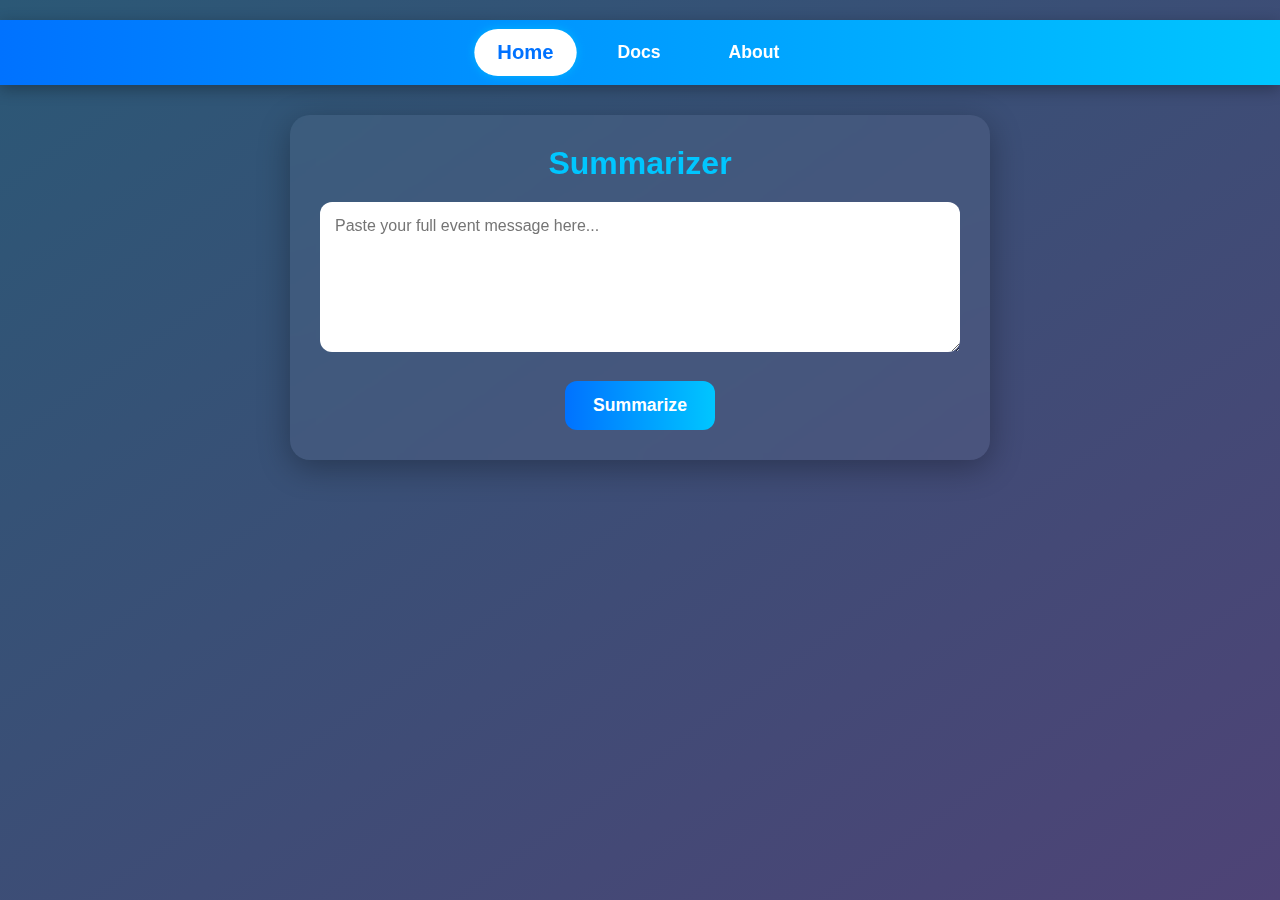
<file: Frontend-Summarizer/index.html>
<!DOCTYPE html>
<html lang="en">
<head>
    <meta charset="UTF-8" />
    <meta name="viewport" content="width=device-width, initial-scale=1" />
    <title>Summarizer</title>
    <link rel="stylesheet" href="styles.css" />
</head>
<body>
<header>
    <nav>
        <a href="index.html" class="active">Home</a>
        <a href="docs.html">Docs</a>
        <a href="about.html">About</a>
    </nav>
</header>

<main class="container">
    <h1>Summarizer</h1>

    <div id="input-area">
        <textarea id="inputText" placeholder="Paste your full event message here..."></textarea>
        <button id="summarizeBtn" onclick="summarize()">Summarize</button>
    </div>

    <div id="loading" class="hidden">Summarizing...</div>

    <div id="output-area" class="hidden">
        <pre id="output"></pre>
        <button id="backBtn" onclick="goBack()">Back</button>
    </div>
</main>

<script src="script.js"></script>
</body>
</html>
</file>
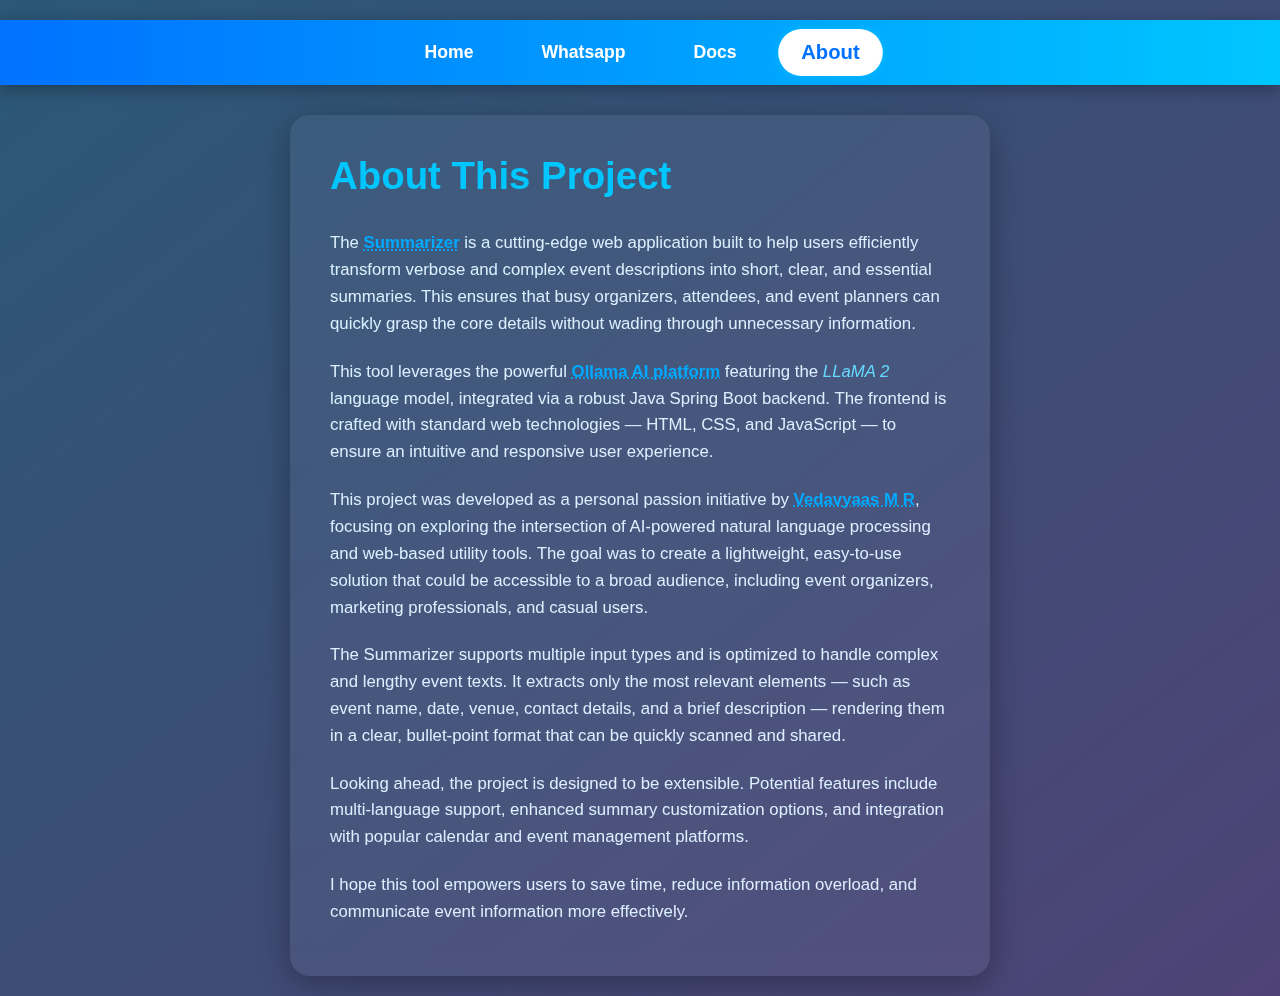
<file: Frontend-Summarizer/about.html>
<!DOCTYPE html>
<html lang="en">
<head>
    <meta charset="UTF-8" />
    <meta name="viewport" content="width=device-width, initial-scale=1" />
    <title>About - Summarizer</title>
    <style>
        /* Reset and base */
        * {
          box-sizing: border-box;
          font-family: 'Segoe UI', Tahoma, Geneva, Verdana, sans-serif;
          margin: 0;
          padding: 0;
        }

        body {
          background: linear-gradient(to bottom right, #2b5876, #4e4376);
          color: white;
          min-height: 100vh;
          display: flex;
          flex-direction: column;
          align-items: center;
          padding: 20px 0;
        }

        /* Header/Nav */
        header {
          background: linear-gradient(90deg, #0072ff, #00c6ff);
          padding: 12px 0;
          box-shadow: 0 4px 15px rgba(0, 0, 0, 0.3);
          position: sticky;
          top: 0;
          width: 100%;
          z-index: 100;
          display: flex;
          justify-content: center;
          align-items: center;
        }

        nav {
          display: flex;
          gap: 28px;
          font-weight: 700;
          font-size: 1.1rem;
          max-width: 700px;
          width: 100%;
          justify-content: center;
          align-items: center;
        }

        nav a {
          color: white;
          text-decoration: none;
          padding: 10px 20px;
          border-radius: 30px;
          transition: background-color 0.3s ease, transform 0.2s ease;
          user-select: none;
        }

        nav a:hover {
          background-color: rgba(255, 255, 255, 0.3);
          transform: scale(1.1);
        }

        nav a.active {
          background-color: white;
          color: #0072ff;
          cursor: default;
          box-shadow: 0 0 8px #00c6ffaa;
          transform: scale(1.15);
        }

        /* Main content container */
        main.container {
          background: rgba(255, 255, 255, 0.05);
          border-radius: 20px;
          padding: 30px 40px;
          width: 90%;
          max-width: 700px;
          backdrop-filter: blur(10px);
          box-shadow: 0 8px 32px rgba(0, 0, 0, 0.3);
          margin-top: 30px;
          text-align: left;
          line-height: 1.6;
        }

        /* Headings */
        h1 {
          color: #00c6ff;
          margin-bottom: 24px;
          font-weight: 700;
          font-size: 2.4rem;
        }

        /* Paragraph text */
        p {
          font-size: 1.05rem;
          color: #dcefff;
          margin-bottom: 1.3rem;
        }

        /* Highlight strong text */
        strong {
          color: #00aaff;
          font-weight: 700;
          text-decoration: underline dotted;
        }

        em {
          font-style: italic;
          color: #66d9ff;
        }

        /* Responsive tweaks */
        @media (max-width: 480px) {
          main.container {
            padding: 20px 20px;
            width: 95%;
          }

          nav {
            gap: 16px;
            font-size: 1rem;
          }

          nav a {
            padding: 8px 14px;
          }
        }
    </style>
</head>
<body>
<header>
    <nav>
        <a href="index.html">Home</a>
        <a href="whatsapp.html">Whatsapp</a>
        <a href="docs.html">Docs</a>
        <a href="about.html" class="active">About</a>
    </nav>
</header>

<main class="container">
    <h1>About This Project</h1>
    <p>
        The <strong>Summarizer</strong> is a cutting-edge web application built to help users efficiently transform verbose and complex event descriptions into short, clear, and essential summaries. This ensures that busy organizers, attendees, and event planners can quickly grasp the core details without wading through unnecessary information.
    </p>
    <p>
        This tool leverages the powerful <strong>Ollama AI platform</strong> featuring the <em>LLaMA 2</em> language model, integrated via a robust Java Spring Boot backend. The frontend is crafted with standard web technologies — HTML, CSS, and JavaScript — to ensure an intuitive and responsive user experience.
    </p>
    <p>
        This project was developed as a personal passion initiative by <strong>Vedavyaas M R</strong>, focusing on exploring the intersection of AI-powered natural language processing and web-based utility tools. The goal was to create a lightweight, easy-to-use solution that could be accessible to a broad audience, including event organizers, marketing professionals, and casual users.
    </p>
    <p>
        The Summarizer supports multiple input types and is optimized to handle complex and lengthy event texts. It extracts only the most relevant elements — such as event name, date, venue, contact details, and a brief description — rendering them in a clear, bullet-point format that can be quickly scanned and shared.
    </p>
    <p>
        Looking ahead, the project is designed to be extensible. Potential features include multi-language support, enhanced summary customization options, and integration with popular calendar and event management platforms.
    </p>
    <p>
        I hope this tool empowers users to save time, reduce information overload, and communicate event information more effectively.
    </p>
</main>
</body>
</html>
</file>
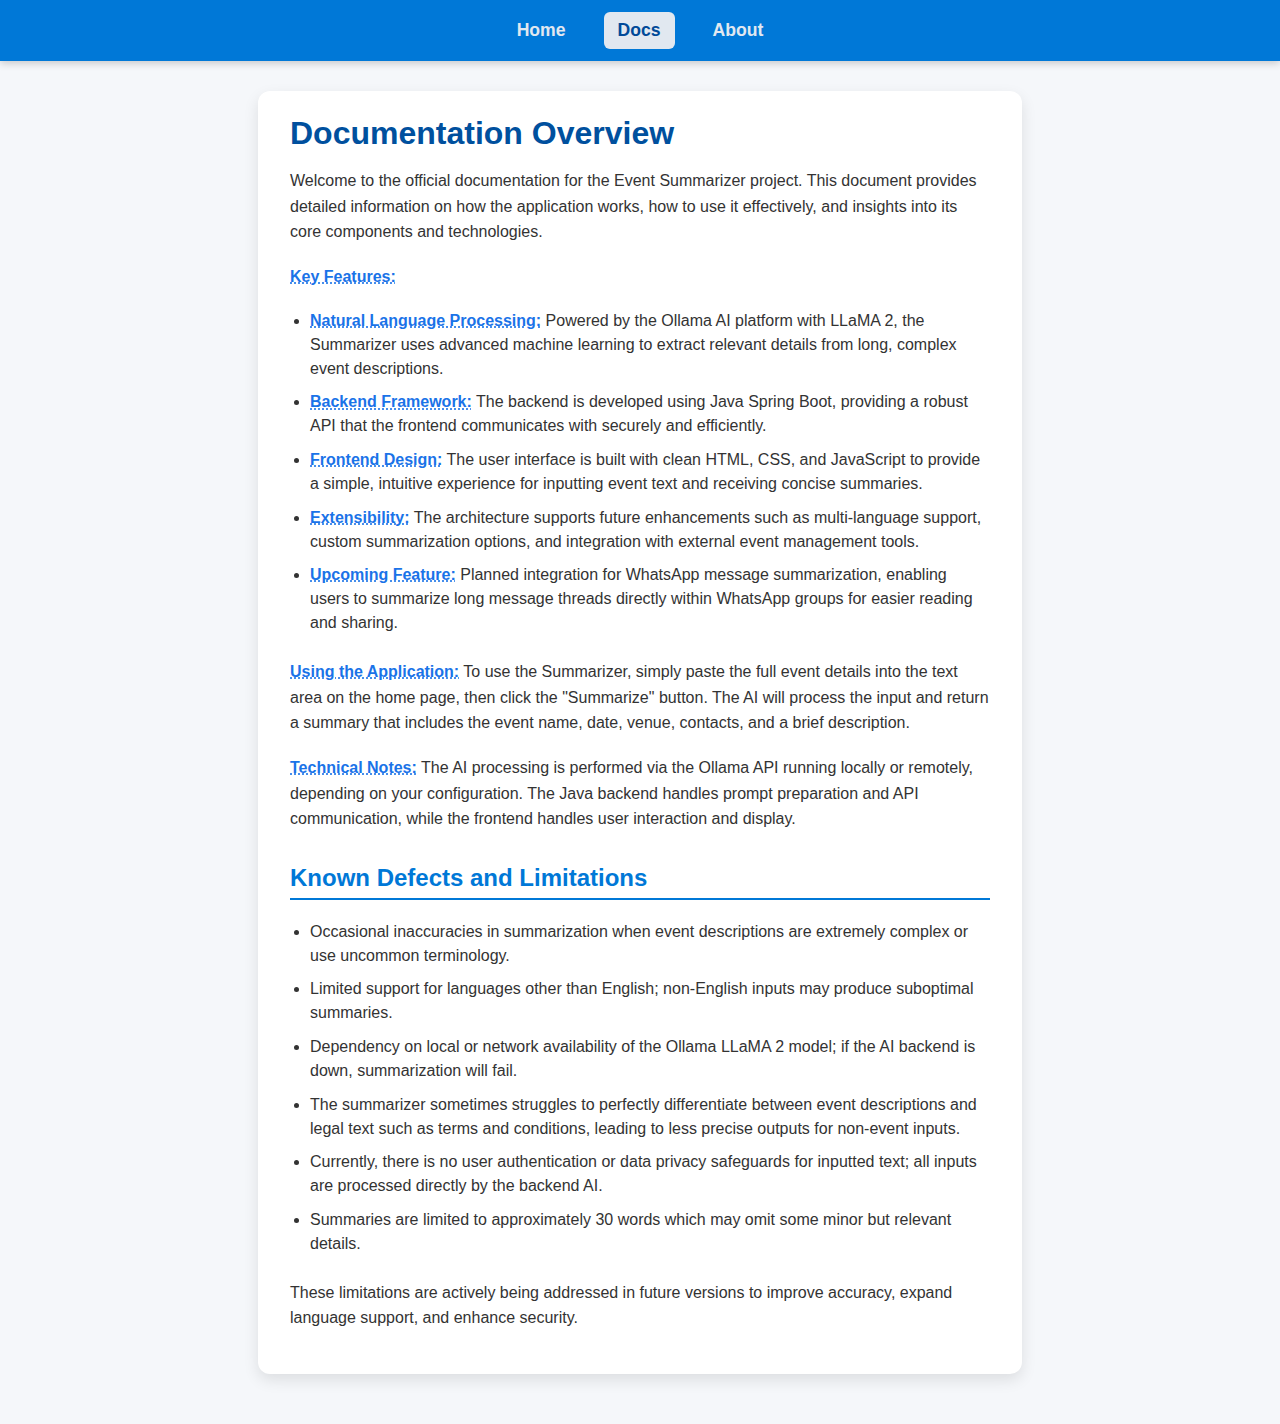
<file: Frontend-Summarizer/docs.html>
<!DOCTYPE html>
<html lang="en">
<head>
    <meta charset="UTF-8" />
    <meta name="viewport" content="width=device-width, initial-scale=1" />
    <title>Documentation - Summarizer</title>
    <style>
        body {
          font-family: 'Segoe UI', Tahoma, Geneva, Verdana, sans-serif;
          margin: 0;
          padding: 0;
          background: #f5f7fa;
          color: #444;
        }
        header {
          background: #0078d7;
          padding: 12px 0;
          box-shadow: 0 2px 8px rgba(0,0,0,0.2);
          margin-bottom: 30px;
        }
        nav {
          max-width: 700px;
          margin: 0 auto;
          display: flex;
          gap: 24px;
          justify-content: center;
        }
        nav a {
          color: #e1e8f0;
          text-decoration: none;
          font-weight: 600;
          font-size: 1.1rem;
          padding: 8px 14px;
          border-radius: 6px;
          transition: background-color 0.3s ease;
        }
        nav a:hover {
          background-color: rgba(225, 232, 240, 0.5);
        }
        nav a.active {
          background-color: #e1e8f0;
          color: #004a99;
          cursor: default;
        }
        main.container {
          max-width: 700px;
          margin: 0 auto 50px auto;
          padding: 24px 32px;
          background: white;
          border-radius: 12px;
          box-shadow: 0 6px 15px rgba(0,0,0,0.1);
          color: #333;
        }
        h1 {
          color: #00509e;
          margin-top: 0;
          margin-bottom: 1rem;
          font-weight: 700;
        }
        p {
          line-height: 1.6;
          font-size: 1rem;
          margin-bottom: 1.2rem;
        }
        strong {
          color: #1a73e8;
          font-weight: 600;
          text-decoration: underline dotted;
        }
        ul {
          margin-top: 0;
          margin-bottom: 1.5rem;
          padding-left: 20px;
          color: #333;
        }
        li {
          margin-bottom: 0.6rem;
          font-size: 1rem;
          line-height: 1.5;
        }
        h2 {
          margin-top: 2rem;
          color: #0078d7;
          border-bottom: 2px solid #0078d7;
          padding-bottom: 6px;
        }
    </style>
</head>
<body>
<header>
    <nav>
        <a href="index.html">Home</a>
        <a href="docs.html" class="active">Docs</a>
        <a href="about.html">About</a>
    </nav>
</header>

<main class="container">
    <h1>Documentation Overview</h1>
    <p>
        Welcome to the official documentation for the Event Summarizer project. This document provides detailed information on how the application works, how to use it effectively, and insights into its core components and technologies.
    </p>
    <p>
        <strong>Key Features:</strong>
    </p>
    <ul>
        <li><strong>Natural Language Processing:</strong> Powered by the Ollama AI platform with LLaMA 2, the Summarizer uses advanced machine learning to extract relevant details from long, complex event descriptions.</li>
        <li><strong>Backend Framework:</strong> The backend is developed using Java Spring Boot, providing a robust API that the frontend communicates with securely and efficiently.</li>
        <li><strong>Frontend Design:</strong> The user interface is built with clean HTML, CSS, and JavaScript to provide a simple, intuitive experience for inputting event text and receiving concise summaries.</li>
        <li><strong>Extensibility:</strong> The architecture supports future enhancements such as multi-language support, custom summarization options, and integration with external event management tools.</li>
        <li><strong>Upcoming Feature:</strong> Planned integration for WhatsApp message summarization, enabling users to summarize long message threads directly within WhatsApp groups for easier reading and sharing.</li>
    </ul>
    <p>
        <strong>Using the Application:</strong> To use the Summarizer, simply paste the full event details into the text area on the home page, then click the "Summarize" button. The AI will process the input and return a summary that includes the event name, date, venue, contacts, and a brief description.
    </p>
    <p>
        <strong>Technical Notes:</strong> The AI processing is performed via the Ollama API running locally or remotely, depending on your configuration. The Java backend handles prompt preparation and API communication, while the frontend handles user interaction and display.
    </p>
    <h2>Known Defects and Limitations</h2>
    <ul>
        <li>Occasional inaccuracies in summarization when event descriptions are extremely complex or use uncommon terminology.</li>
        <li>Limited support for languages other than English; non-English inputs may produce suboptimal summaries.</li>
        <li>Dependency on local or network availability of the Ollama LLaMA 2 model; if the AI backend is down, summarization will fail.</li>
        <li>The summarizer sometimes struggles to perfectly differentiate between event descriptions and legal text such as terms and conditions, leading to less precise outputs for non-event inputs.</li>
        <li>Currently, there is no user authentication or data privacy safeguards for inputted text; all inputs are processed directly by the backend AI.</li>
        <li>Summaries are limited to approximately 30 words which may omit some minor but relevant details.</li>
    </ul>
    <p>
        These limitations are actively being addressed in future versions to improve accuracy, expand language support, and enhance security.
    </p>
</main>
</body>
</html>
</file>
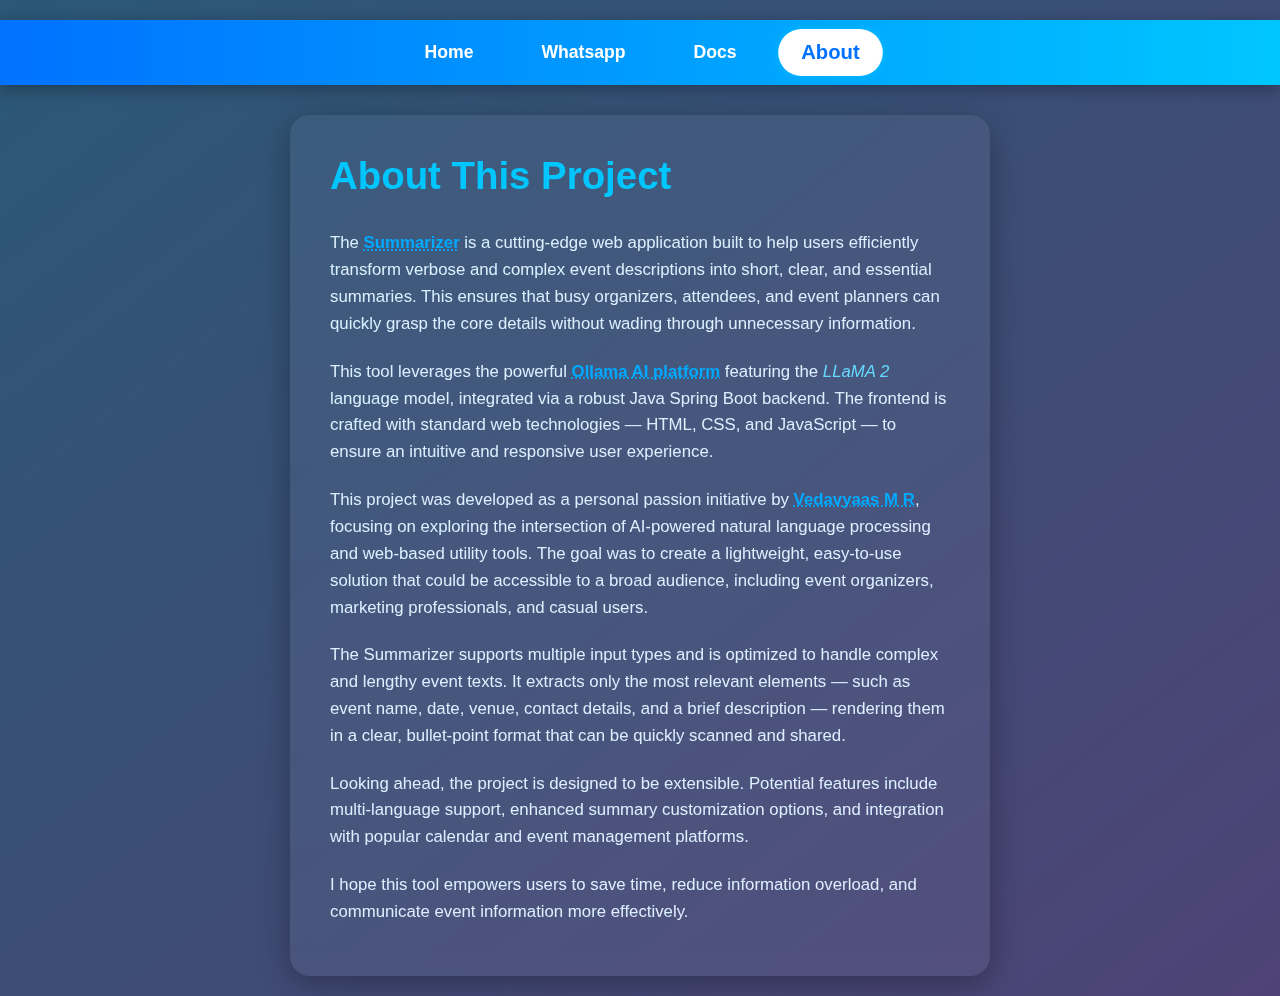
<file: Backend-Summarizer/src/main/resources/templates/about.html>
<!DOCTYPE html>
<html lang="en">
<head>
    <meta charset="UTF-8" />
    <meta name="viewport" content="width=device-width, initial-scale=1" />
    <title>About - Summarizer</title>
    <style>
        /* Reset and base */
        * {
          box-sizing: border-box;
          font-family: 'Segoe UI', Tahoma, Geneva, Verdana, sans-serif;
          margin: 0;
          padding: 0;
        }

        body {
          background: linear-gradient(to bottom right, #2b5876, #4e4376);
          color: white;
          min-height: 100vh;
          display: flex;
          flex-direction: column;
          align-items: center;
          padding: 20px 0;
        }

        /* Header/Nav */
        header {
          background: linear-gradient(90deg, #0072ff, #00c6ff);
          padding: 12px 0;
          box-shadow: 0 4px 15px rgba(0, 0, 0, 0.3);
          position: sticky;
          top: 0;
          width: 100%;
          z-index: 100;
          display: flex;
          justify-content: center;
          align-items: center;
        }

        nav {
          display: flex;
          gap: 28px;
          font-weight: 700;
          font-size: 1.1rem;
          max-width: 700px;
          width: 100%;
          justify-content: center;
          align-items: center;
        }

        nav a {
          color: white;
          text-decoration: none;
          padding: 10px 20px;
          border-radius: 30px;
          transition: background-color 0.3s ease, transform 0.2s ease;
          user-select: none;
        }

        nav a:hover {
          background-color: rgba(255, 255, 255, 0.3);
          transform: scale(1.1);
        }

        nav a.active {
          background-color: white;
          color: #0072ff;
          cursor: default;
          box-shadow: 0 0 8px #00c6ffaa;
          transform: scale(1.15);
        }

        /* Main content container */
        main.container {
          background: rgba(255, 255, 255, 0.05);
          border-radius: 20px;
          padding: 30px 40px;
          width: 90%;
          max-width: 700px;
          backdrop-filter: blur(10px);
          box-shadow: 0 8px 32px rgba(0, 0, 0, 0.3);
          margin-top: 30px;
          text-align: left;
          line-height: 1.6;
        }

        /* Headings */
        h1 {
          color: #00c6ff;
          margin-bottom: 24px;
          font-weight: 700;
          font-size: 2.4rem;
        }

        /* Paragraph text */
        p {
          font-size: 1.05rem;
          color: #dcefff;
          margin-bottom: 1.3rem;
        }

        /* Highlight strong text */
        strong {
          color: #00aaff;
          font-weight: 700;
          text-decoration: underline dotted;
        }

        em {
          font-style: italic;
          color: #66d9ff;
        }

        /* Responsive tweaks */
        @media (max-width: 480px) {
          main.container {
            padding: 20px 20px;
            width: 95%;
          }

          nav {
            gap: 16px;
            font-size: 1rem;
          }

          nav a {
            padding: 8px 14px;
          }
        }
    </style>
</head>
<body>
<header>
    <nav>
        <a href="/">Home</a>
        <a href="/whatsapp">Whatsapp</a>
        <a href="/docs">Docs</a>
        <a href="/about" class="active">About</a>
    </nav>
</header>

<main class="container">
    <h1>About This Project</h1>
    <p>
        The <strong>Summarizer</strong> is a cutting-edge web application built to help users efficiently transform verbose and complex event descriptions into short, clear, and essential summaries. This ensures that busy organizers, attendees, and event planners can quickly grasp the core details without wading through unnecessary information.
    </p>
    <p>
        This tool leverages the powerful <strong>Ollama AI platform</strong> featuring the <em>LLaMA 2</em> language model, integrated via a robust Java Spring Boot backend. The frontend is crafted with standard web technologies — HTML, CSS, and JavaScript — to ensure an intuitive and responsive user experience.
    </p>
    <p>
        This project was developed as a personal passion initiative by <strong>Vedavyaas M R</strong>, focusing on exploring the intersection of AI-powered natural language processing and web-based utility tools. The goal was to create a lightweight, easy-to-use solution that could be accessible to a broad audience, including event organizers, marketing professionals, and casual users.
    </p>
    <p>
        The Summarizer supports multiple input types and is optimized to handle complex and lengthy event texts. It extracts only the most relevant elements — such as event name, date, venue, contact details, and a brief description — rendering them in a clear, bullet-point format that can be quickly scanned and shared.
    </p>
    <p>
        Looking ahead, the project is designed to be extensible. Potential features include multi-language support, enhanced summary customization options, and integration with popular calendar and event management platforms.
    </p>
    <p>
        I hope this tool empowers users to save time, reduce information overload, and communicate event information more effectively.
    </p>
</main>
</body>
</html>
</file>
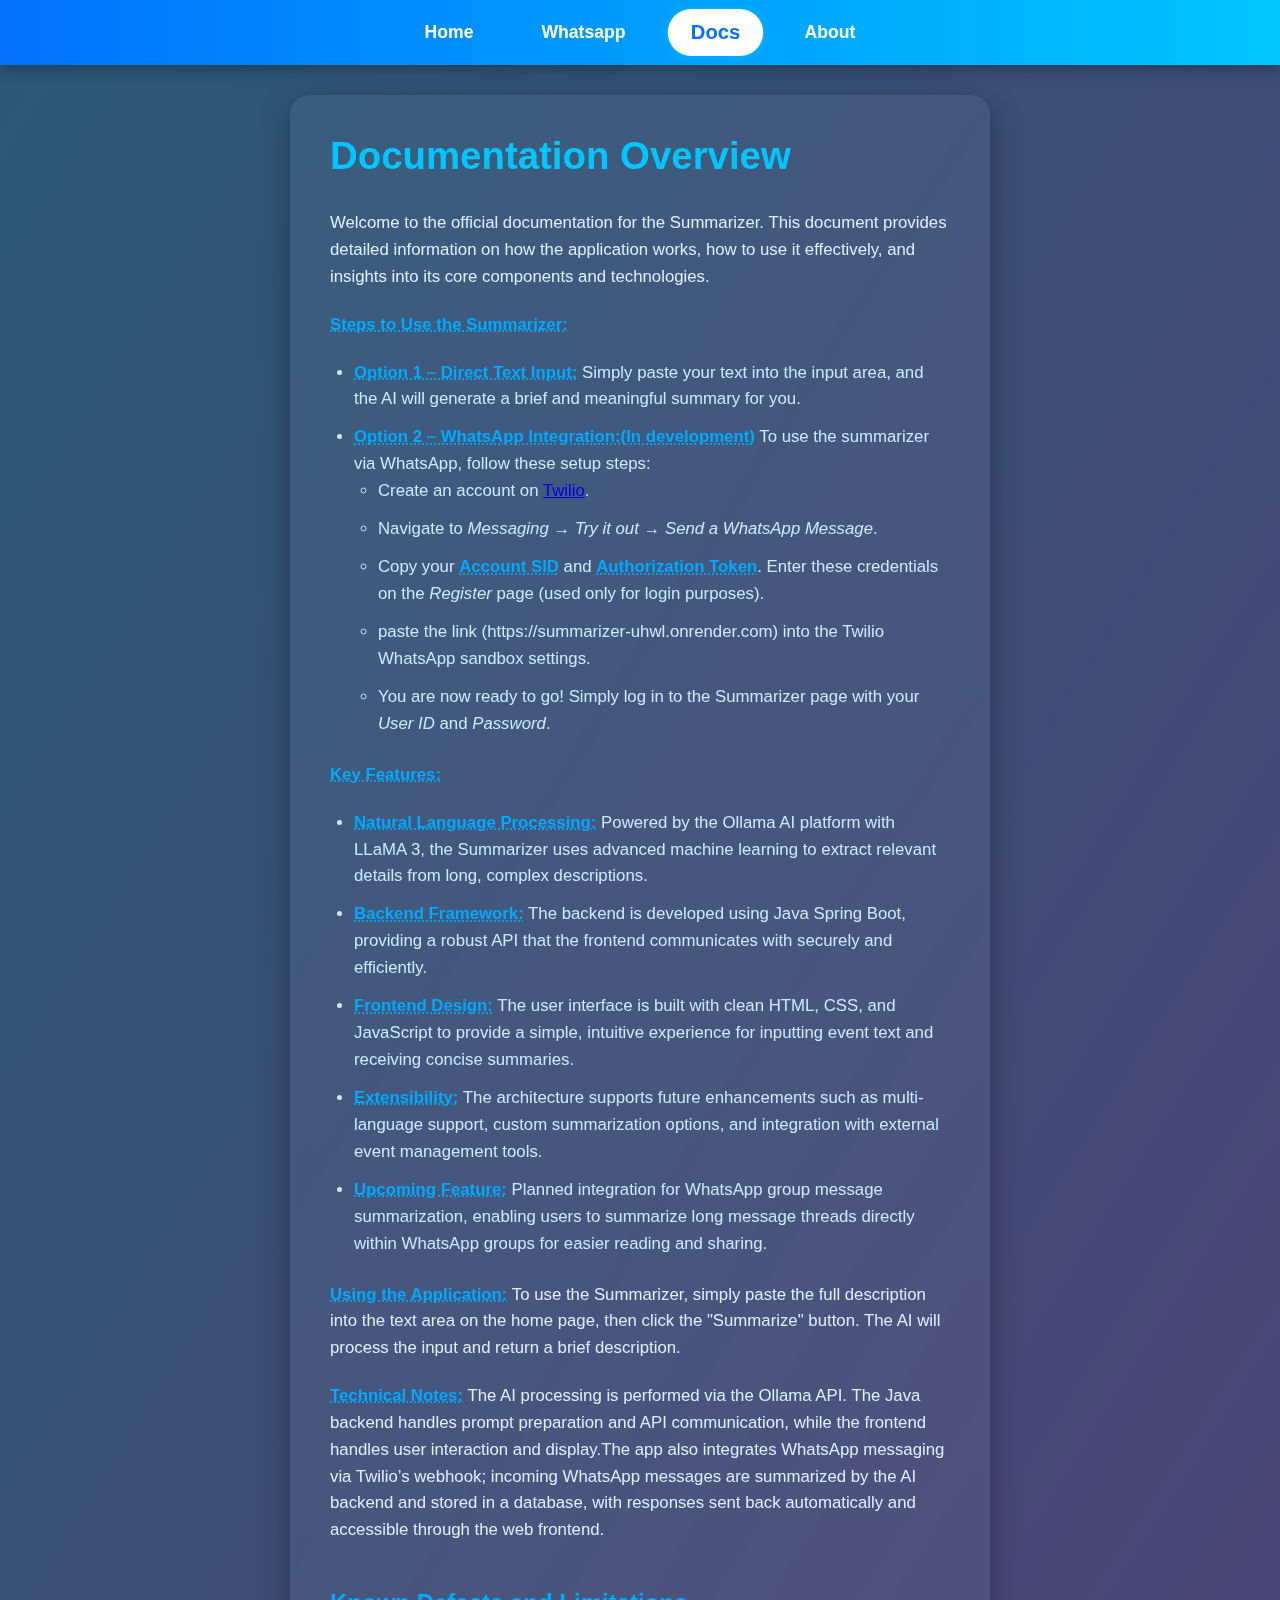
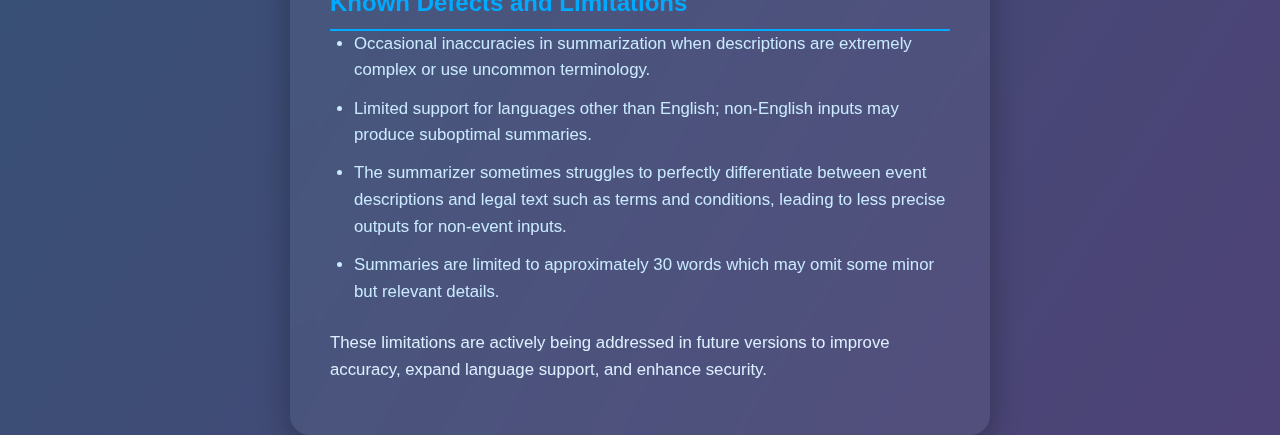
<file: Backend-Summarizer/src/main/resources/templates/docs.html>
<!DOCTYPE html>
<html lang="en">
<head>
    <meta charset="UTF-8" />
    <meta name="viewport" content="width=device-width, initial-scale=1" />
    <title>Documentation - Summarizer</title>
    <style>

        * {
          box-sizing: border-box;
          font-family: 'Segoe UI', Tahoma, Geneva, Verdana, sans-serif;
          margin: 0;
          padding: 0;
        }

        body {
          background: linear-gradient(to bottom right, #2b5876, #4e4376);
          color: white;
          min-height: 100vh;
          display: flex;
          flex-direction: column;
          align-items: center;
        }

        header {
          background: linear-gradient(90deg, #0072ff, #00c6ff);
          padding: 12px 0;
          box-shadow: 0 4px 15px rgba(0, 0, 0, 0.3);
          position: sticky;
          top: 0;
          width: 100%;
          z-index: 100;
          display: flex;
          justify-content: center;
          align-items: center;
        }

        nav {
          display: flex;
          gap: 28px;
          font-weight: 700;
          font-size: 1.1rem;
          max-width: 700px;
          width: 100%;
          justify-content: center;
          align-items: center;
        }

        nav a {
          color: white;
          text-decoration: none;
          padding: 10px 20px;
          border-radius: 30px;
          transition: background-color 0.3s ease, transform 0.2s ease;
          user-select: none;
        }

        nav a:hover {
          background-color: rgba(255, 255, 255, 0.3);
          transform: scale(1.1);
        }

        nav a.active {
          background-color: white;
          color: #0072ff;
          cursor: default;
          box-shadow: 0 0 8px #00c6ffaa;
          transform: scale(1.15);
        }

        main.container {
          background: rgba(255, 255, 255, 0.05);
          border-radius: 20px;
          padding: 30px 40px;
          width: 90%;
          max-width: 700px;
          backdrop-filter: blur(10px);
          box-shadow: 0 8px 32px rgba(0, 0, 0, 0.3);
          margin-top: 30px;
          text-align: left;
          line-height: 1.6;
        }

        h1 {
          color: #00c6ff;
          margin-bottom: 24px;
          font-weight: 700;
          font-size: 2.4rem;
        }

        h2 {
          margin-top: 2.5rem;
          color: #00aaff;
          border-bottom: 2px solid #00aaff;
          padding-bottom: 6px;
          font-weight: 700;
        }

        p {
          font-size: 1.05rem;
          color: #dcefff;
          margin-bottom: 1.3rem;
        }

        ul {
          padding-left: 24px;
          margin-bottom: 1.5rem;
          color: #c9eaff;
        }

        li {
          margin-bottom: 0.7rem;
          font-size: 1.05rem;
        }

        strong {
          color: #00aaff;
          font-weight: 700;
          text-decoration: underline dotted;
        }

        @media (max-width: 480px) {
          main.container {
            padding: 20px 20px;
            width: 95%;
          }

          nav {
            gap: 16px;
            font-size: 1rem;
          }

          nav a {
            padding: 8px 14px;
          }
        }
    </style>
</head>
<body>
<header>
    <nav>
        <a href="/">Home</a>
        <a href="/whatsapp">Whatsapp</a>
        <a href="/docs" class="active">Docs</a>
        <a href="/about">About</a>
    </nav>
</header>

<main class="container">
    <h1>Documentation Overview</h1>
    <p>
        Welcome to the official documentation for the Summarizer. This document provides detailed information on how the application works, how to use it effectively, and insights into its core components and technologies.
    </p>
    <p><strong>Steps to Use the Summarizer:</strong></p>
    <ul>
        <li>
            <strong>Option 1 – Direct Text Input:</strong>
            Simply paste your text into the input area, and the AI will generate a brief and meaningful summary for you.
        </li>
        <li>
            <strong>Option 2 – WhatsApp Integration:(In development)</strong>
            To use the summarizer via WhatsApp, follow these setup steps:
            <ul type="a">
                <li>Create an account on <a href="https://www.twilio.com/" target="_blank">Twilio</a>.</li>
                <li>Navigate to <em>Messaging → Try it out → Send a WhatsApp Message</em>.</li>
                <li>Copy your <strong>Account SID</strong> and <strong>Authorization Token</strong>. Enter these credentials on the <em>Register</em> page (used only for login purposes).</li>
                <li> paste the link (https://summarizer-uhwl.onrender.com) into the Twilio WhatsApp sandbox settings.</li>
                <li>You are now ready to go! Simply log in to the Summarizer page with your <em>User ID</em> and <em>Password</em>.</li>
            </ul>
        </li>
    </ul>

    <p><strong>Key Features:</strong></p>
    <ul>
        <li><strong>Natural Language Processing:</strong> Powered by the Ollama AI platform with LLaMA 3, the Summarizer uses advanced machine learning to extract relevant details from long, complex descriptions.</li>
        <li><strong>Backend Framework:</strong> The backend is developed using Java Spring Boot, providing a robust API that the frontend communicates with securely and efficiently.</li>
        <li><strong>Frontend Design:</strong> The user interface is built with clean HTML, CSS, and JavaScript to provide a simple, intuitive experience for inputting event text and receiving concise summaries.</li>
        <li><strong>Extensibility:</strong> The architecture supports future enhancements such as multi-language support, custom summarization options, and integration with external event management tools.</li>
        <li><strong>Upcoming Feature:</strong> Planned integration for WhatsApp group message summarization, enabling users to summarize long message threads directly within WhatsApp groups for easier reading and sharing.</li>
    </ul>
    <p><strong>Using the Application:</strong> To use the Summarizer, simply paste the full description into the text area on the home page, then click the "Summarize" button. The AI will process the input and return a brief description.</p>
    <p><strong>Technical Notes:</strong> The AI processing is performed via the Ollama API. The Java backend handles prompt preparation and API communication, while the frontend handles user interaction and display.The app also integrates WhatsApp messaging via Twilio’s webhook; incoming WhatsApp messages are summarized by the AI backend and stored in a database, with responses sent back automatically and accessible through the web frontend.</p>
    <h2>Known Defects and Limitations</h2>
    <ul>
        <li>Occasional inaccuracies in summarization when descriptions are extremely complex or use uncommon terminology.</li>
        <li>Limited support for languages other than English; non-English inputs may produce suboptimal summaries.</li>
        <li>The summarizer sometimes struggles to perfectly differentiate between event descriptions and legal text such as terms and conditions, leading to less precise outputs for non-event inputs.</li>
        <li>Summaries are limited to approximately 30 words which may omit some minor but relevant details.</li>
    </ul>
    <p>These limitations are actively being addressed in future versions to improve accuracy, expand language support, and enhance security.</p>
</main>
</body>
</html>
</file>
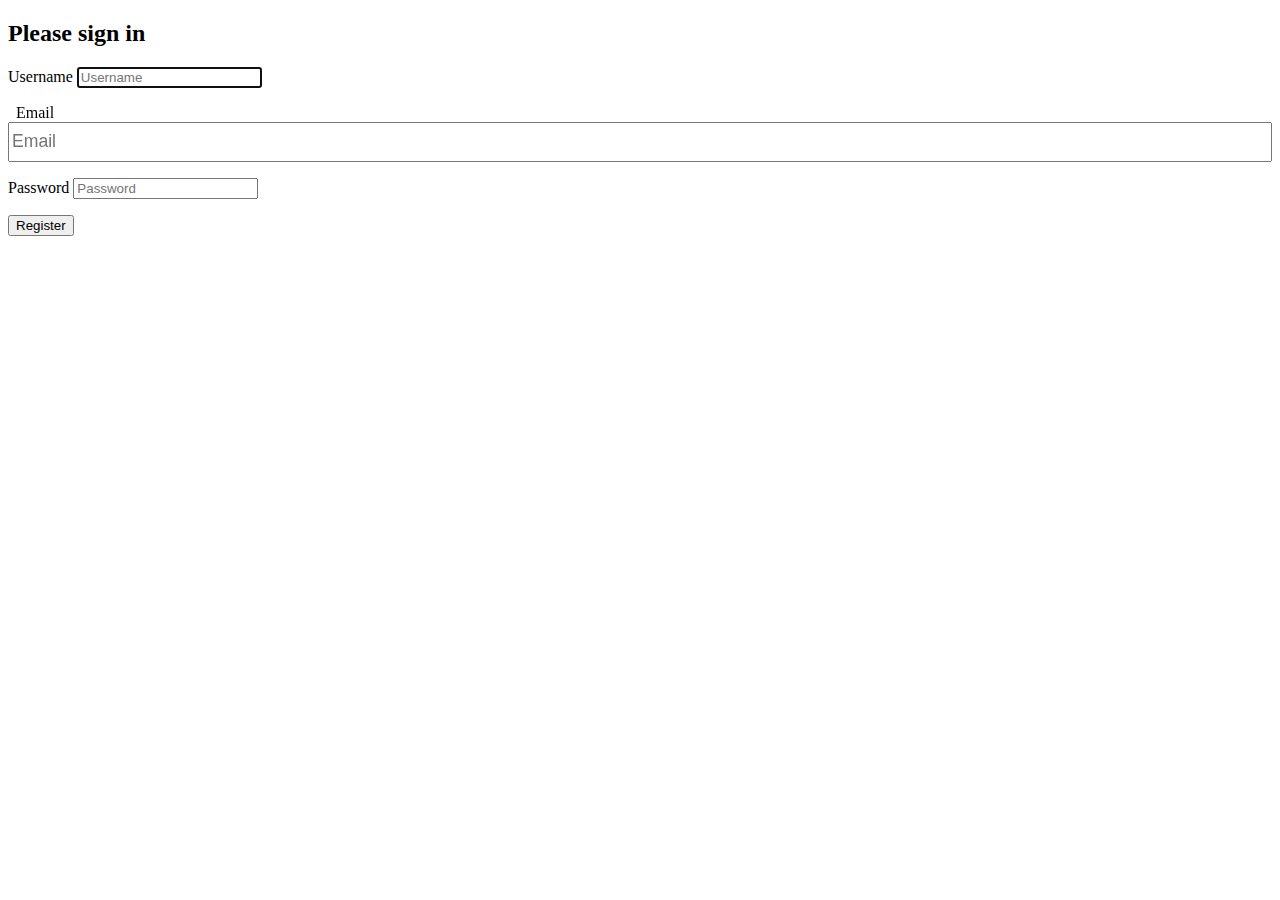
<file: Backend-Summarizer/src/main/resources/templates/register.html>
<!DOCTYPE html>
<html lang="en" xmlns:th="http://www.thymeleaf.org">
<head>
    <meta charset="utf-8" />
    <meta name="viewport" content="width=device-width, initial-scale=1, shrink-to-fit=no" />
    <meta name="description" content="" />
    <meta name="author" content="" />
    <title>Please sign in</title>
    <link th:href="@{/default-ui.css}" rel="stylesheet" />
</head>
<body>
<div class="content">
    <form class="login-form" th:method="post" th:action="@{/register}" th:object="${user}">
        <h2>Please sign in</h2>

        <div th:if="${message}" class = "alert alert-success">
            <p th:text = "${message}"></p>
        </div>

        <p>
            <label for="username" class="screenreader">Username</label>
            <input type="text" th:field="*{username}" placeholder="Username" required autofocus />
        </p>

        <p>
            <label for="email" class="screenreader" style="height:auto; width:100%; font-size: 1rem; padding: 0.5rem; box-sizing: border-box;">Email</label>
            <input type="email" th:field="*{email}" placeholder="Email" required style="width: 100%; height: 2.5rem; font-size: 1.1rem; box-sizing: border-box;" />
        </p>

        <p>
            <label for="password" class="screenreader">Password</label>
            <input type="password" th:field="*{password}" placeholder="Password" required />
        </p>

        <input th:name="${_csrf.parameterName}" type = "hidden" th:value="${_csrf.token}" />

        <button type="register" class="primary">Register</button>
    </form>
</div>
</body>
</html>
</file>
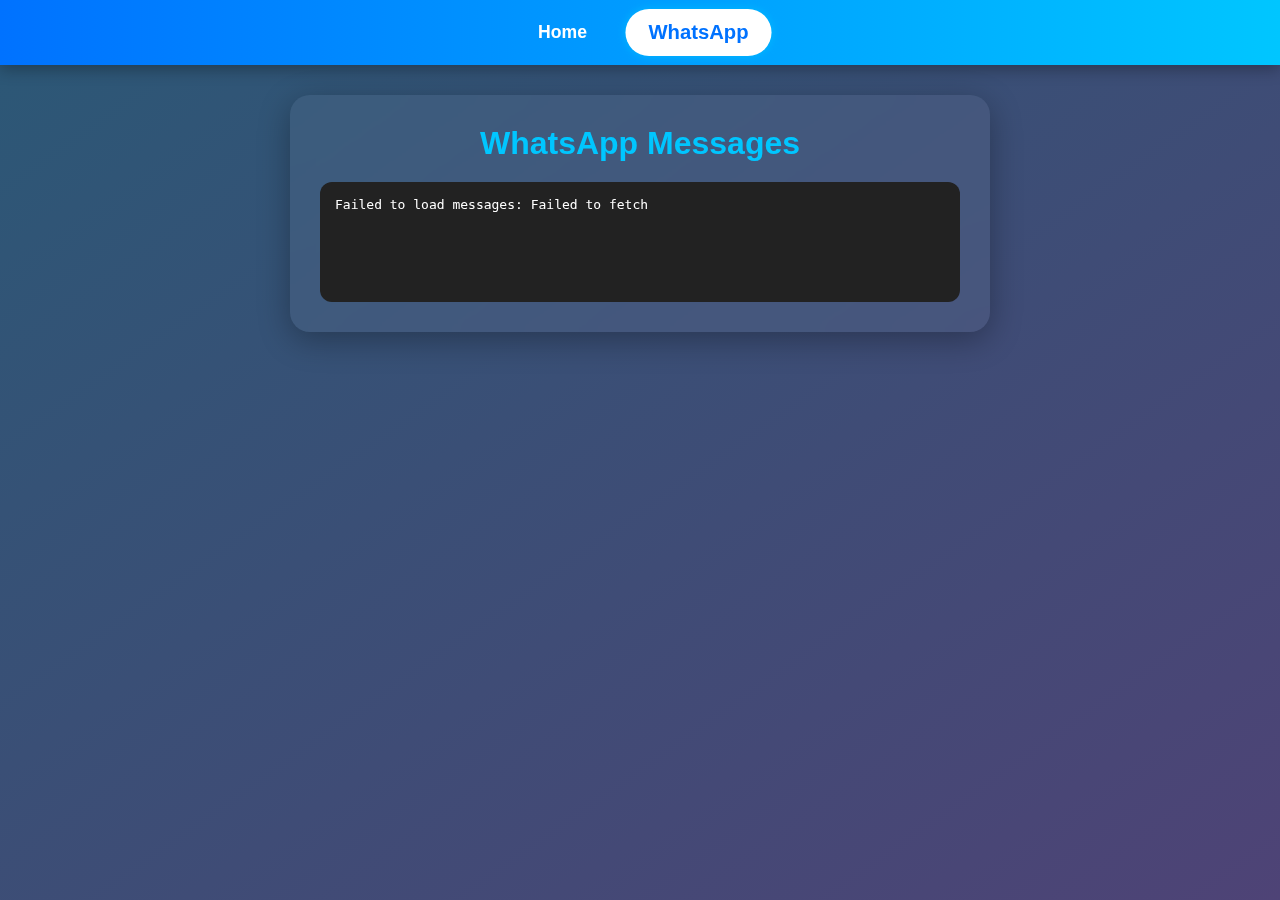
<file: Backend-Summarizer/src/main/resources/templates/whatsapp.html>
<!DOCTYPE html>
<html lang="en">
<head>
    <meta charset="UTF-8" />
    <meta name="viewport" content="width=device-width, initial-scale=1" />
    <title>WhatsApp Messages - Summarizer</title>
    <style>
        /* Reset & base */
        * {
          box-sizing: border-box;
          font-family: 'Segoe UI', Tahoma, Geneva, Verdana, sans-serif;
          margin: 0; padding: 0;
        }
        body {
          background: linear-gradient(to bottom right, #2b5876, #4e4376);
          color: white;
          min-height: 100vh;
          display: flex;
          flex-direction: column;
          align-items: center;
        }

        /* Header/Nav */
        header {
          background: linear-gradient(90deg, #0072ff, #00c6ff);
          padding: 12px 0;
          box-shadow: 0 4px 15px rgba(0, 0, 0, 0.3);
          position: sticky;
          top: 0;
          width: 100%;
          z-index: 100;
          display: flex;
          justify-content: center;
          align-items: center;
        }
        nav {
          display: flex;
          gap: 28px;
          font-weight: 700;
          font-size: 1.1rem;
          max-width: 700px;
          width: 100%;
          justify-content: center;
          align-items: center;
        }
        nav a {
          color: white;
          text-decoration: none;
          padding: 10px 20px;
          border-radius: 30px;
          transition: background-color 0.3s ease, transform 0.2s ease;
          user-select: none;
        }
        nav a:hover {
          background-color: rgba(255, 255, 255, 0.3);
          transform: scale(1.1);
        }
        nav a.active {
          background-color: white;
          color: #0072ff;
          cursor: default;
          box-shadow: 0 0 8px #00c6ffaa;
          transform: scale(1.15);
        }

        /* Container */
        .container {
          background: rgba(255, 255, 255, 0.05);
          border-radius: 20px;
          padding: 30px;
          width: 90%;
          max-width: 700px;
          backdrop-filter: blur(10px);
          box-shadow: 0 8px 32px rgba(0, 0, 0, 0.3);
          margin-top: 30px;
          text-align: center;
        }

        /* Headings */
        h1 {
          color: #00c6ff;
          margin-bottom: 20px;
        }

        /* WhatsApp messages container */
        #whatsapp-messages {
          background-color: #222;
          padding: 15px;
          border-radius: 12px;
          color: white;
          min-height: 120px;
          max-height: 400px;
          overflow-y: auto;
          white-space: pre-wrap;
          text-align: left;
          margin-top: 20px;
          font-family: monospace;
        }
    </style>
</head>
<body>
<header>
    <nav>
        <a href="/" id="nav-home">Home</a>
        <a href="/whatsapp" class="active" id="nav-whatsapp">WhatsApp</a>
    </nav>
</header>

<main class="container">
    <h1>WhatsApp Messages</h1>

    <pre id="whatsapp-messages">Loading WhatsApp messages...</pre>
</main>

<script>
    async function loadWhatsAppMessages() {
      const container = document.getElementById('whatsapp-messages');
      try {
        const response = await fetch('http://localhost:8001/twilio/messages');
        if (!response.ok) throw new Error('Network response was not ok');

        const messages = await response.json();
        if (messages.length === 0) {
          container.textContent = 'No messages found.';
          return;
        }

        container.textContent = messages.map(msg => `
From: ${escapeHtml(msg.sender)}
Message:
${escapeHtml(msg.message)}
------------------------------------
        `).join('\n');
      } catch (err) {
        container.textContent = 'Failed to load messages: ' + err.message;
      }
    }

    function escapeHtml(text) {
      const div = document.createElement('div');
      div.textContent = text;
      return div.innerHTML;
    }

    window.addEventListener('DOMContentLoaded', loadWhatsAppMessages);
</script>
</body>
</html>
</file>
<file: Frontend-Summarizer/styles.css>
* {
  box-sizing: border-box;
  font-family: 'Segoe UI', Tahoma, Geneva, Verdana, sans-serif;
  margin: 0; padding: 0;
}

nav a.active:hover,
nav a.active:focus {
  text-decoration: none;
  outline: none; /* removes the focus outline if any */
}

body {
  background: linear-gradient(to bottom right, #2b5876, #4e4376);
  color: white;
  min-height: 100vh;
  display: flex;
  flex-direction: column;
  align-items: center;
  padding: 20px 0;
}

/* Header/Nav */
header {
  background: linear-gradient(90deg, #0072ff, #00c6ff);
  padding: 12px 0;
  box-shadow: 0 4px 15px rgba(0, 0, 0, 0.3);
  position: sticky;
  top: 0;
  width: 100%;
  z-index: 100;
  display: flex;
  justify-content: center;
  align-items: center;
}

nav {
  display: flex;
  gap: 28px;
  font-weight: 700;
  font-size: 1.1rem;
  max-width: 700px;
  width: 100%;
  justify-content: center;
  align-items: center;
}

nav a {
  color: white;
  text-decoration: none;
  padding: 10px 20px;
  border-radius: 30px;
  transition: background-color 0.3s ease, transform 0.2s ease;
  user-select: none;
}

nav a:hover {
  background-color: rgba(255, 255, 255, 0.3);
  transform: scale(1.1);
}

nav a.active {
  background-color: white;
  color: #0072ff;
  cursor: default;
  box-shadow: 0 0 8px #00c6ffaa;
  transform: scale(1.15);
}

/* Main content container */
.container {
  background: rgba(255, 255, 255, 0.05);
  border-radius: 20px;
  padding: 30px;
  width: 90%;
  max-width: 700px;
  backdrop-filter: blur(10px);
  box-shadow: 0 8px 32px rgba(0, 0, 0, 0.3);
  margin-top: 30px;
  text-align: center;
}

/* Headings */
h1, h2 {
  color: #00c6ff;
  margin-bottom: 20px;
}

/* Text and links */
p, li {
  font-size: 1rem;
  line-height: 1.5;
  color: white;
}

a {
  color: #00c6ff;
  text-decoration: none;
}

a:hover {
  text-decoration: underline;
}

/* Lists */
ul {
  padding-left: 20px;
  margin-bottom: 20px;
  text-align: left;
}

/* Textarea */
textarea {
  width: 100%;
  height: 150px;
  padding: 15px;
  font-size: 1rem;
  border-radius: 12px;
  border: none;
  resize: vertical;
  outline: none;
  font-family: 'Segoe UI', Tahoma, Geneva, Verdana, sans-serif;
  margin-bottom: 15px;
}

/* Buttons */
button {
  margin-top: 10px;
  padding: 14px 28px;
  border: none;
  border-radius: 12px;
  background: linear-gradient(to right, #0072ff, #00c6ff);
  color: white;
  font-weight: 700;
  font-size: 1.1rem;
  cursor: pointer;
  transition: background-color 0.3s ease;
}

button:hover {
  background: linear-gradient(to right, #00c6ff, #0072ff);
}

/* Output & loading */
.hidden {
  display: none;
}

#loading {
  font-style: italic;
  color: #ffdd57;
  animation: pulse 1.2s infinite;
  margin-top: 20px;
}

@keyframes pulse {
  0%, 100% { opacity: 1; }
  50% { opacity: 0.4; }
}

#output {
  background-color: #222;
  margin-top: 20px;
  padding: 15px;
  border-radius: 12px;
  white-space: pre-wrap;
  text-align: left;
  font-size: 1rem;
  min-height: 120px;
  overflow-y: auto;
}

/* Output area back button */
#output-area button {
  margin-top: 20px;
  background: #f44336;
}

#output-area button:hover {
  background: #d32f2f;
}
</file>
